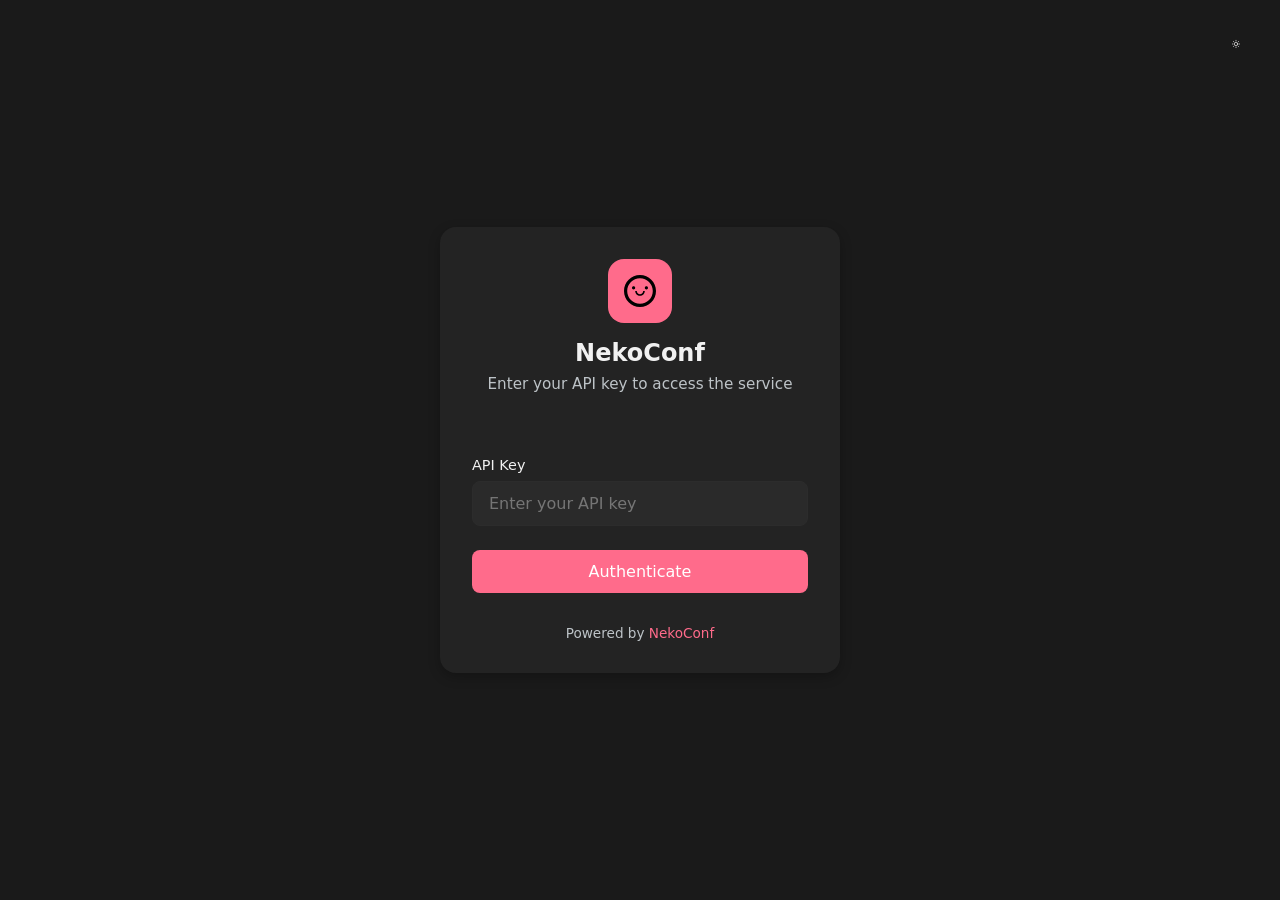
<file: nekoconf/server/static/login.html>
<!DOCTYPE html>
<html lang="en" class="dark">
  <head>
    <meta charset="UTF-8" />
    <meta name="viewport" content="width=device-width, initial-scale=1.0" />
    <title>NekoConf - Authentication</title>
    <style>
      /* Base styles and CSS reset */
      :root {
        --bg-primary: #ffffff;
        --bg-secondary: #f3f4f6;
        --text-primary: #111827;
        --text-secondary: #4b5563;
        --accent: #7c3aed;
        --accent-hover: #6d28d9;
        --border: #e5e7eb;
        --error: #ef4444;
        --success: #10b981;
        --input-bg: #ffffff;
        --card-bg: #ffffff;
        --card-shadow: 0 4px 6px -1px rgba(0, 0, 0, 0.1),
          0 2px 4px -1px rgba(0, 0, 0, 0.06);
      }

      .dark {
        --bg-primary: #1a1a1a;
        --bg-secondary: #2a2a2a;
        --text-primary: #f1f1f1;
        --text-secondary: #bdc3c7;
        --accent: #ff6b8b;
        --accent-hover: #ff5177;
        --border: #2c2c2c;
        --error: #f87171;
        --success: #34d399;
        --input-bg: #2a2a2a;
        --card-bg: #232323;
        --card-shadow: 0 4px 12px rgba(0, 0, 0, 0.25);
      }

      * {
        margin: 0;
        padding: 0;
        box-sizing: border-box;
        font-family: system-ui, -apple-system, BlinkMacSystemFont, "Segoe UI",
          Roboto, "Helvetica Neue", Arial, sans-serif;
      }

      body {
        background-color: var(--bg-primary);
        color: var(--text-primary);
        min-height: 100vh;
        display: flex;
        flex-direction: column;
        align-items: center;
        justify-content: center;
        transition: background-color 0.3s, color 0.3s;
      }

      /* Theme toggle */
      .theme-toggle {
        position: absolute;
        top: 1.5rem;
        right: 1.5rem;
        background: transparent;
        border: none;
        color: var(--text-primary);
        width: 2.5rem;
        height: 2.5rem;
        border-radius: 50%;
        display: flex;
        align-items: center;
        justify-content: center;
        cursor: pointer;
        transition: background-color 0.2s;
      }

      .theme-toggle:hover {
        background-color: var(--bg-secondary);
      }

      .theme-toggle svg {
        width: 1.25rem;
        height: 1.25rem;
        transition: transform 0.3s ease;
      }

      .theme-toggle.rotate-180 svg {
        transform: rotate(180deg);
      }

      /* Login card */
      .login-card {
        background-color: var(--card-bg);
        border-radius: 1rem;
        box-shadow: var(--card-shadow);
        width: 90%;
        max-width: 400px;
        padding: 2rem;
        margin: 1rem;
        transition: all 0.3s ease;
      }

      .login-card:hover {
        box-shadow: var(--shadow-hover);
      }

      /* Logo and header */
      .header {
        display: flex;
        flex-direction: column;
        align-items: center;
        margin-bottom: 2rem;
      }

      .logo {
        display: flex;
        align-items: center;
        justify-content: center;
        width: 4rem;
        height: 4rem;
        background-color: var(--accent);
        border-radius: 1rem;
        margin-bottom: 1rem;
        color: white;
      }

      .logo svg {
        width: 2rem;
        height: 2rem;
      }

      h1 {
        font-size: 1.5rem;
        font-weight: 700;
        margin-bottom: 0.5rem;
      }

      .subtitle {
        color: var(--text-secondary);
        text-align: center;
        margin-bottom: 2rem;
        font-size: 0.95rem;
      }

      /* Form */
      .form-group {
        margin-bottom: 1.5rem;
        position: relative;
      }

      label {
        display: block;
        margin-bottom: 0.5rem;
        font-weight: 500;
        font-size: 0.9rem;
      }

      input {
        width: 100%;
        padding: 0.75rem 1rem;
        border: 1px solid var(--border);
        border-radius: 0.5rem;
        background-color: var(--input-bg);
        color: var(--text-primary);
        font-size: 1rem;
        transition: border-color 0.2s, box-shadow 0.2s;
      }

      input:focus {
        outline: none;
        border-color: var(--accent);
        box-shadow: 0 0 0 3px rgba(124, 58, 237, 0.2);
      }

      .form-group.focused input {
        border-color: var(--accent);
        box-shadow: 0 0 0 3px rgba(124, 58, 237, 0.2);
      }

      /* Error message */
      .error {
        display: flex;
        align-items: center;
        padding: 0.75rem;
        background-color: rgba(239, 68, 68, 0.1);
        border-radius: 0.5rem;
        margin-bottom: 1.5rem;
        color: var(--error);
      }

      .error svg {
        width: 1.25rem;
        height: 1.25rem;
        margin-right: 0.5rem;
        flex-shrink: 0;
      }

      /* Button */
      button {
        width: 100%;
        padding: 0.75rem 1rem;
        background-color: var(--accent);
        color: white;
        border: none;
        border-radius: 0.5rem;
        font-size: 1rem;
        font-weight: 500;
        cursor: pointer;
        display: flex;
        align-items: center;
        justify-content: center;
        transition: background-color 0.2s;
        position: relative;
      }

      button:hover {
        background-color: var(--accent-hover);
      }

      button:disabled {
        opacity: 0.7;
        cursor: not-allowed;
      }

      /* Loading spinner */
      @keyframes spin {
        to {
          transform: rotate(360deg);
        }
      }

      button.loading span:first-child {
        margin-right: 0.5rem;
        width: 1rem;
        height: 1rem;
        border: 2px solid rgba(255, 255, 255, 0.3);
        border-radius: 50%;
        border-top-color: white;
        animation: spin 0.8s linear infinite;
        display: inline-block;
      }

      /* Footer */
      .footer {
        margin-top: 2rem;
        text-align: center;
        color: var(--text-secondary);
        font-size: 0.85rem;
      }

      .footer a {
        color: var(--accent);
        text-decoration: none;
        transition: color 0.2s;
      }

      .footer a:hover {
        color: var(--accent-hover);
        text-decoration: underline;
      }

      /* Responsive adjustments */
      @media (max-width: 480px) {
        .login-card {
          padding: 1.5rem;
        }
      }
    </style>
  </head>
  <body>
    <button class="theme-toggle" id="theme-toggle" aria-label="Toggle theme">
      <svg
        xmlns="http://www.w3.org/2000/svg"
        viewBox="0 0 24 24"
        fill="none"
        stroke="currentColor"
        stroke-width="2"
        stroke-linecap="round"
        stroke-linejoin="round"
        class="moon"
      >
        <path d="M21 12.79A9 9 0 1 1 11.21 3 7 7 0 0 0 21 12.79z"></path>
      </svg>
      <svg
        xmlns="http://www.w3.org/2000/svg"
        viewBox="0 0 24 24"
        fill="none"
        stroke="currentColor"
        stroke-width="2"
        stroke-linecap="round"
        stroke-linejoin="round"
        class="sun"
        style="display: none"
      >
        <circle cx="12" cy="12" r="5"></circle>
        <line x1="12" y1="1" x2="12" y2="3"></line>
        <line x1="12" y1="21" x2="12" y2="23"></line>
        <line x1="4.22" y1="4.22" x2="5.64" y2="5.64"></line>
        <line x1="18.36" y1="18.36" x2="19.78" y2="19.78"></line>
        <line x1="1" y1="12" x2="3" y2="12"></line>
        <line x1="21" y1="12" x2="23" y2="12"></line>
        <line x1="4.22" y1="19.78" x2="5.64" y2="18.36"></line>
        <line x1="18.36" y1="5.64" x2="19.78" y2="4.22"></line>
      </svg>
    </button>

    <div class="login-card">
      <div class="header">
        <div class="logo">
          <svg class="app-logo" viewBox="0 0 100 100" aria-hidden="true">
            <path
              d="M50 0C22.4 0 0 22.4 0 50s22.4 50 50 50 50-22.4 50-50S77.6 0 50 0zm0 90c-22.1 0-40-17.9-40-40s17.9-40 40-40 40 17.9 40 40-17.9 40-40 40zM30 35c-2.8 0-5 2.2-5 5s2.2 5 5 5 5-2.2 5-5-2.2-5-5-5zm40 0c-2.8 0-5 2.2-5 5s2.2 5 5 5 5-2.2 5-5-2.2-5-5-5zM50 65c-8.3 0-15-6.7-15-15h5c0 5.5 4.5 10 10 10s10-4.5 10-10h5c0 8.3-6.7 15-15 15z"
            />
          </svg>
        </div>
        <h1>NekoConf</h1>
        <p class="subtitle">Enter your API key to access the service</p>
      </div>

      <form id="loginForm" method="post" action="javascript:void(0);">
        <div class="form-group">
          <label for="apiKey">API Key</label>
          <input
            type="password"
            id="apiKey"
            name="apiKey"
            required
            autocomplete="off"
            placeholder="Enter your API key"
          />
        </div>

        <div id="errorMessage" class="error" style="display: none">
          <svg
            xmlns="http://www.w3.org/2000/svg"
            viewBox="0 0 24 24"
            fill="none"
            stroke="currentColor"
            stroke-width="2"
            stroke-linecap="round"
            stroke-linejoin="round"
          >
            <circle cx="12" cy="12" r="10"></circle>
            <line x1="12" y1="8" x2="12" y2="12"></line>
            <line x1="12" y1="16" x2="12.01" y2="16"></line>
          </svg>
          <span id="errorText">Invalid API key. Please try again.</span>
        </div>

        <button type="submit" id="submitButton">
          <span class="loading-spinner"></span>
          <span>Authenticate</span>
        </button>
      </form>

      <div class="footer">
        <p>
          Powered by
          <a
            href="https://github.com/NekoConf"
            target="_blank"
            rel="noopener noreferrer"
            >NekoConf</a
          >
        </p>
      </div>
    </div>

    <script>
      // Theme toggle functionality
      const themeToggle = document.getElementById("theme-toggle");
      const moonIcon = themeToggle.querySelector(".moon");
      const sunIcon = themeToggle.querySelector(".sun");
      const htmlElement = document.documentElement;

      // Function to set theme
      const setTheme = (isDark) => {
        if (isDark) {
          htmlElement.classList.add("dark");
          moonIcon.style.display = "none";
          sunIcon.style.display = "block";
        } else {
          htmlElement.classList.remove("dark");
          moonIcon.style.display = "block";
          sunIcon.style.display = "none";
        }
        localStorage.theme = isDark ? "dark" : "light";
      };

      // Check for saved theme preference or respect OS preference
      const prefersDark = window.matchMedia(
        "(prefers-color-scheme: dark)"
      ).matches;
      const savedTheme = localStorage.getItem("theme");

      // Default to dark theme as requested
      if (savedTheme === "light") {
        setTheme(false);
      } else {
        setTheme(true); // Default to dark theme
      }

      // Theme toggle button
      themeToggle.addEventListener("click", () => {
        const isDark = htmlElement.classList.contains("dark");
        setTheme(!isDark);

        // Add a subtle animation effect
        themeToggle.classList.add("rotate-180");
        setTimeout(() => {
          themeToggle.classList.remove("rotate-180");
        }, 300);
      });

      // Listen for OS theme changes
      window
        .matchMedia("(prefers-color-scheme: dark)")
        .addEventListener("change", (e) => {
          if (!localStorage.theme) {
            // Only auto-switch if user hasn't set a preference
            setTheme(e.matches);
          }
        });

      // Form submission
      document
        .getElementById("loginForm")
        .addEventListener("submit", async function (e) {
          e.preventDefault();

          const apiKey = document.getElementById("apiKey").value;
          const submitButton = document.getElementById("submitButton");
          const errorElem = document.getElementById("errorMessage");

          // Show loading state
          submitButton.classList.add("loading");
          submitButton.disabled = true;
          errorElem.style.display = "none";

          try {
            // Simulate a slight delay for better UX
            await new Promise((resolve) => setTimeout(resolve, 800));

            // Set the API key as a cookie with path=/
            document.cookie = `nekoconf_api_key=${apiKey}; path=/; max-age=3600; SameSite=Strict`;

            // Redirect back to the original path
            window.location.href = "{{ return_path }}";
          } catch (error) {
            document.getElementById("errorText").textContent =
              "Error during authentication. Please try again.";
            errorElem.style.display = "flex";

            // Reset button state
            submitButton.classList.remove("loading");
            submitButton.disabled = false;
          }
        });

      // Add focus animation to input
      const input = document.getElementById("apiKey");
      input.addEventListener("focus", () => {
        input.parentElement.classList.add("focused");
      });

      input.addEventListener("blur", () => {
        input.parentElement.classList.remove("focused");
      });
    </script>
  </body>
</html>
</file>
